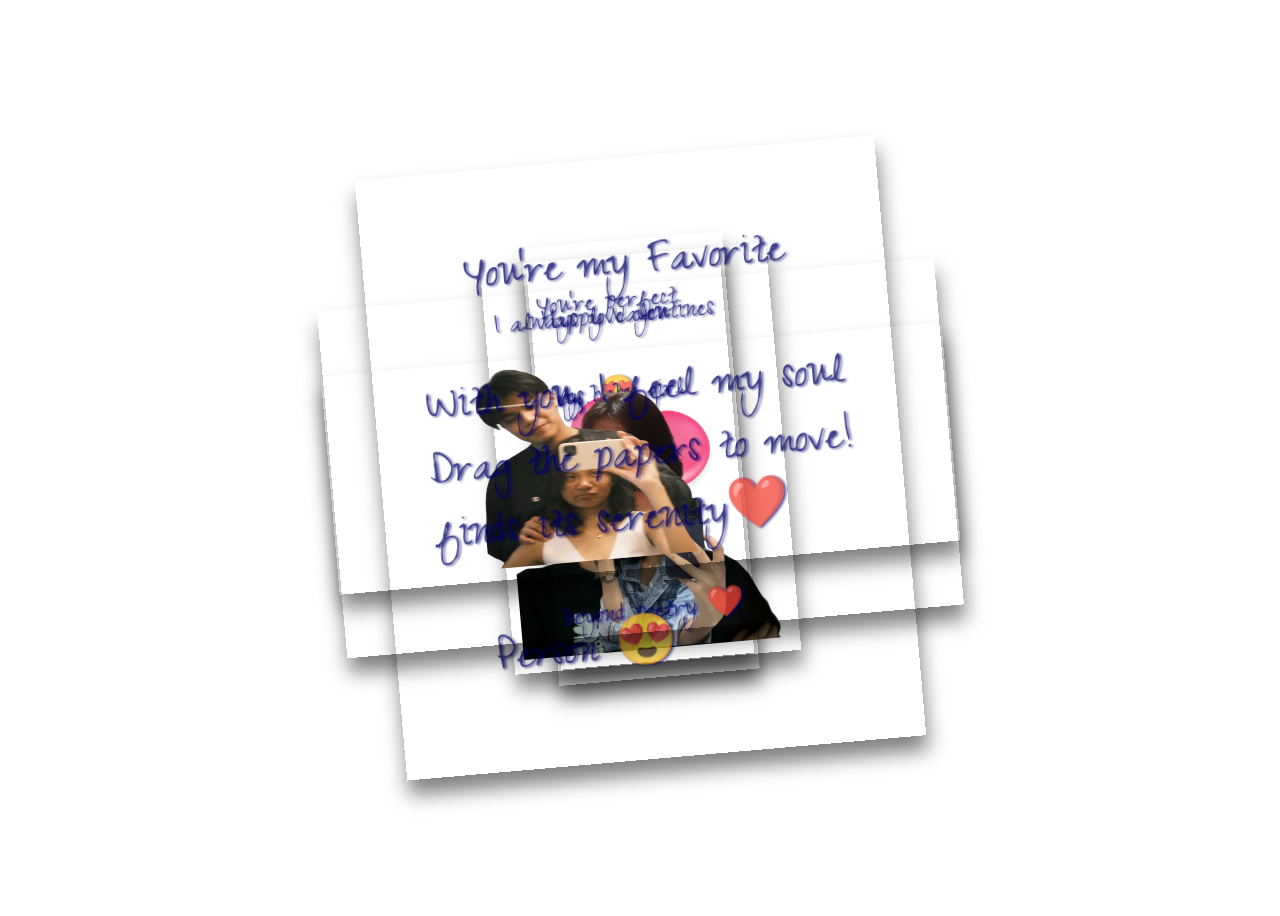
<file: index.html>
<!DOCTYPE html>
<html lang="en" >
<head>
  <meta charset="UTF-8">
  <title>Drag Papers ❤️</title>
  <link rel='stylesheet' href='https://fonts.googleapis.com/css2?family=Short+Stack&amp;family=Homemade+Apple&amp;display=swap'><link rel="stylesheet" href="./style.css">

</head>
<body>
    <a href="./page1/index.html">
      <img src="./images/png.png" alt="Clickable Button" style="width: 150px; height: auto; cursor: pointer;">
  </a>

  
<div class="paper image">
  <p> I always love you</p>
    <p>, always. 😍 </p>
   <img src="./images/c7afc092-434a-470b-9aec-624919eda08d-removebg-preview.png" />
</div>

<div class="paper image">
  <p>Happy Valentines</p>
  <p>My baby girl</p>
  <img src="./images/e5a41e44-9d81-428d-bf59-3e281affbaf7-removebg-preview.png" />
</div>

<div class="paper image">
  <p>You're perfect </p>
  <img src="./images/fdb87d42-5ac3-4878-8deb-ffb5a5602c3e-removebg-preview.png" />
   <p> beyond poetry ❤️ </p>


</div>

<div class="paper red">
<p class="p1"> You're my Favorite</p>
<img src="./images/803ee82d-3024-4f97-8005-ac3a820de7bb-removebg-preview.png" />
<p class="p2">Person 😍</p>
</div>

<div class="paper">
<p class="p1">With you, I feel my soul</p>

  <p class="p1">finds its serenity<span style="color: red !important;">❤️</span></p>
</div>

<div class="paper">
<p class="p1">Drag the papers to move!</p>
</div>
<!-- partial -->
  <script  src="./script.js"></script>

</body>
</html>
</file>
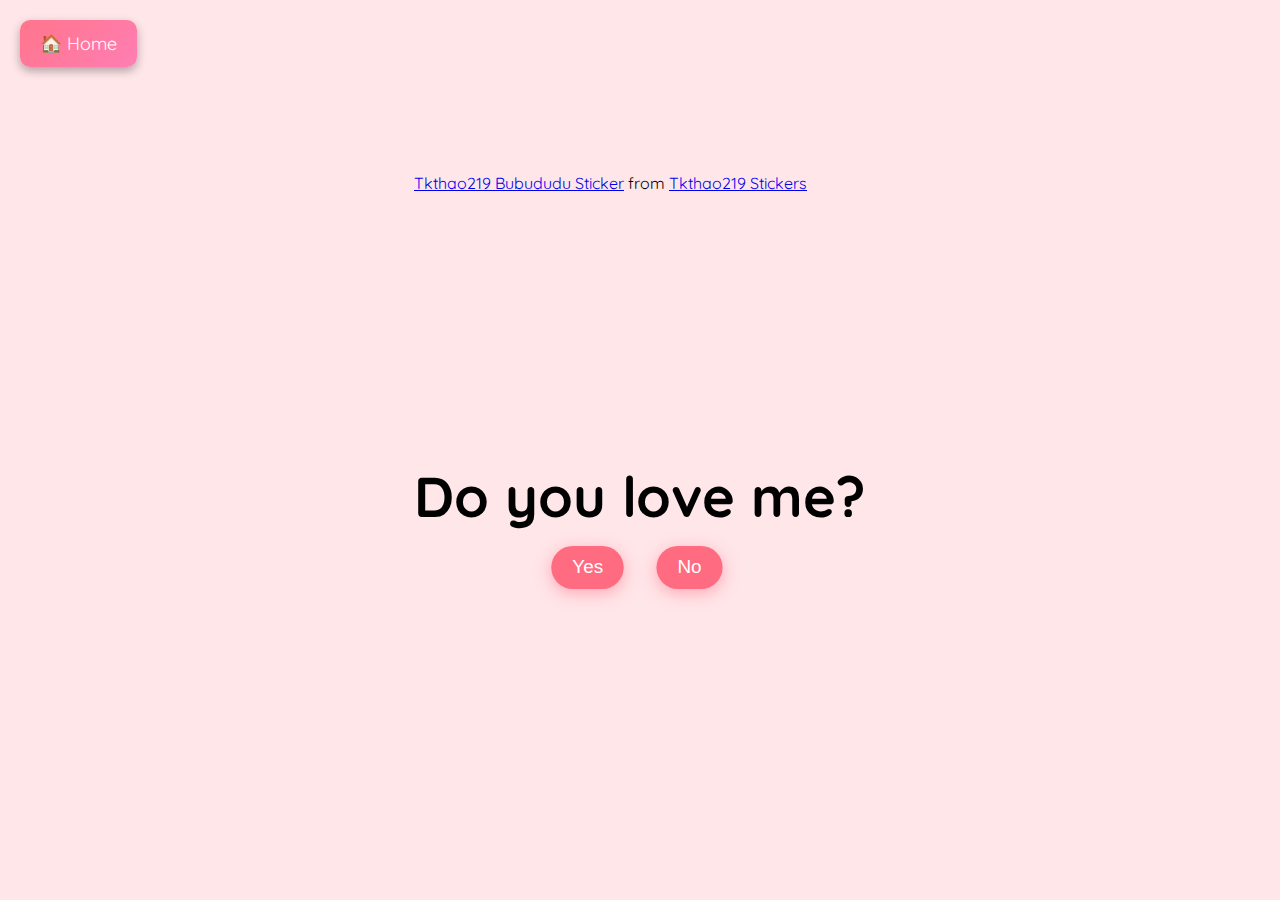
<file: page2/love.html>
<!DOCTYPE html>
<html lang="en">
<head>
    <meta charset="UTF-8" >
    <meta name="viewport" content="width=device-width, initial-scale=1.0" >
    <link rel="preconnect" href="https://fonts.googleapis.com" >
    <link rel="preconnect" href="https://fonts.gstatic.com" crossorigin >
    <link rel="stylesheet" href="../page2/assets/css/do_you_love_me.css">
    <link         href="https://fonts.googleapis.com/css2?family=Quicksand:wght@300..700&display=swap"
        rel="stylesheet" >
    
    <title>DO you love me?</title>
</head>
<body>
    <a href="../index.html" class="home-button">🏠 Home</a>

    <div class="question-container container">
        <div class="tenor-gif-embed" data-postid="25789758" data-share-method="host" data-width="100%">
            <a href="https://tenor.com/view/tkthao219-bubududu-gif-25789758">Tkthao219 Bubududu Sticker</a> from
            <a href="https://tenor.com/search/tkthao219-stickers">Tkthao219 Stickers</a>
        </div>
        <script type="text/javascript" async src="https://tenor.com/embed.js"></script>

        <h2 class="question">Do you love me?</h2>
        <div class="button-container">
            <button class="yes-btn btn js-yes-btn">Yes</button>
            <button class="no-btn btn js-no-btn">No</button>
        </div>
    </div>

    <div class="result-container container">
        <video class="gif-result" src="../page2/477924230_9945163758831817_4041499130401105104_n.mp4" autoplay loop></video>
        <h2>I knew it😍!</h2>
    </div>

    <div class="cssload-main">
        <div class="cssload-heart">
            <span class="cssload-heartL"></span>
            <span class="cssload-heartR"></span>
            <span class="cssload-square"></span>
        </div>
        <div class="cssload-shadow"></div>
    </div>
    <script src="../page2/assets/js/do_you_love_me.js"></script>
    
</body>
</html>
</file>
<file: style.css>
@import url('https://fonts.googleapis.com/css2?family=Zeyada&display=swap');




body {
  height: 100vh;
  display: flex;
  align-items: center;
  justify-content: center;

  background-size: 1000px;
  background-image: url("https://www.psdgraphics.com/wp-content/uploads/2022/01/white-math-paper-texture.jpg");
  background-position: center center;
}

.paper {
  background-image: url("https://i0.wp.com/textures.world/wp-content/uploads/2018/10/2-Millimeter-Paper-Background-copy.jpg?ssl=1");
  background-size: 500px;
  background-position: center center;
  padding: 20px 100px;
/*  min-width: 800px; */
  
  transform: rotateZ(-5deg);
  box-shadow: 1px 15px 20px 0px rgba(0,0,0,0.5);
  
  position: absolute;
}

.paper.heart {
  position: relative;
  width: 200px;
  height: 200px;
  padding: 0;
  border-radius: 50%;
}

.paper.image {
  padding: 10px;
}
.paper.image p {
  font-size: 30px;
}

img {
  max-height: 200px;
  width: 100%;
  user-select: none;
}

.paper.heart::after {
  content: "";
  background-image: url('./images/png.png');
  width: 100%;
  height: 100%;
  position: absolute;
  top: 0;
  left: 0;
  background-size: 150px;
  background-position: center center;
  background-repeat: no-repeat;
  opacity: 0.6;
}

p {
  font-family: 'Zeyada';
  font-size: 50px;
  color: rgb(0,0,100);
  opacity: 0.75;
  user-select: none;
  
filter: drop-shadow(2px 1.5px 1px rgba(0,0,105,0.9));
}
.heart-button {
    width: 100px;  
    height: auto;
    cursor: pointer;
    transition: transform 0.3s ease-in-out;
}

.heart-button:hover {
    transform: scale(1.1); 
}
</file>
<file: page2/assets/css/do_you_love_me.css>
/* do_you_love_me.css */
* {
  padding: 0;
  margin: 0;
  box-sizing: border-box;
}
body {
  display: grid;
  justify-content: center;
  align-items: center;
  background-color: #ffe6e9;
  font-family: "Quicksand", sans-serif;
}
.home-button {
  position: absolute;
  top: 20px;
  left: 20px;
  padding: 12px 20px;
  font-size: 18px;
  color: white;
  background: linear-gradient(135deg, #ff758c, #ff7eb3);
  border-radius: 10px;
  text-decoration: none;
  box-shadow: 0 4px 10px rgba(0, 0, 0, 0.3);
  transition: 0.3s ease-in-out;
}
.home-button:hover {
  transform: scale(1.1);
  box-shadow: 0 6px 12px rgba(0, 0, 0, 0.5);
}
.container {
  position: absolute;
  top: 50%;
  left: 50%;
  transform: translate(-50%, -50%);
  transition: 0.2s;
}
.question-container {
  position: absolute;
  top: 40%;
  left: 50%;
  transition: 0.2s;
}
.tenor-gif-embed {
  height: 15rem;
  pointer-events: none;
  border-radius: 10px;
  margin-bottom: 3rem;
}
.question {
  font-size: 3.5rem;
  margin-bottom: 1rem;
}
.button-container {
  display: flex;
  justify-content: center;
  gap: 1.5rem;
}
.btn {
  position: absolute;
  border: none;
  border-radius: 50px;
  padding: 10px 20px;
  font-family: "Poppins", sans-serif;
  font-size: 18px;
  cursor: pointer;
  transition: all 0.3s ease;
  background-color: #ff6b81;
  color: white;
  transform: scale(1.05);
  box-shadow: 0px 4px 15px rgba(255, 107, 129, 0.5);
}
.btn:hover {
  background-color: #ffa4b1;
  transform: scale(1.1);
  box-shadow: 0px 6px 20px rgba(255, 107, 129, 0.7);
  text-shadow: 1px 1px 5px rgba(255, 182, 193, 0.8);
}
.yes-btn {
  right: 54%;
}
.no-btn {
  left: 54%;
}
.result-container {
  display: none;
  position: absolute;
  top: 40%;
  left: 50%;
  transform: translate(-50%, -50%);
  transition: 0.2s;
}
.gif-result {
  border-radius: 10px;
  margin-bottom: 2rem;
}
.result-container h2 {
  font-size: 3.2rem;
  text-align: center;
}
.cssload-main {
  display: none;
  position: absolute;
  top: 17%;
  left: 50%;
  margin: 200px auto 0 auto;
  transform: translate(-50%, -50%);
}
.cssload-main * {
  font-size: 62px;
}
/* heart loader */
.cssload-heart {
  animation: cssload-heart 2.88s cubic-bezier(0.75, 0, 0.5, 1) infinite normal;
  top: 50%;
  left: 50%;
  position: absolute;
}
.cssload-heartL, .cssload-heartR {
  width: 1em;
  height: 1em;
  border: 1px solid #ff0000;
  background-color: #ff0000;
  border-radius: 100%;
  position: absolute;
  display: block;
}
.cssload-heartL {
  transform: translate(-28px, -27px);
  animation: cssload-heartL 2.88s cubic-bezier(0.75, 0, 0.5, 1) infinite normal;
}
.cssload-heartR {
  transform: translate(28px, -27px);
  animation: cssload-heartR 2.88s cubic-bezier(0.75, 0, 0.5, 1) infinite normal;
}
.cssload-square {
  width: 1em;
  height: 1em;
  background-color: #ff0000;
  position: relative;
  display: block;
  transform: scale(1) rotate(-45deg);
  animation: cssload-square 2.88s cubic-bezier(0.75, 0, 0.5, 1) infinite normal;
}
.cssload-shadow {
  top: 97px;
  left: 50%;
  position: relative;
  width: 1em;
  height: 0.24em;
  background-color: rgb(215, 215, 215);
  border-radius: 50%;
  animation: cssload-shadow 2.88s cubic-bezier(0.75, 0, 0.5, 1) infinite normal;
}
@keyframes cssload-square {
  50% {
      border-radius: 100%;
      transform: scale(0.5) rotate(-45deg);
  }
}
@keyframes cssload-heart {
  50% {
      transform: rotate(360deg);
  }
  100% {
      transform: rotate(720deg);
  }
}
@keyframes cssload-heartL {
  60% {
      transform: scale(0.4);
  }
}
@keyframes cssload-heartR {
  40% {
      transform: scale(0.4);
  }
}
@keyframes cssload-shadow {
  50% {
      transform: scale(0.5);
      border-color: rgb(228, 228, 228);
  }
}
</file>
